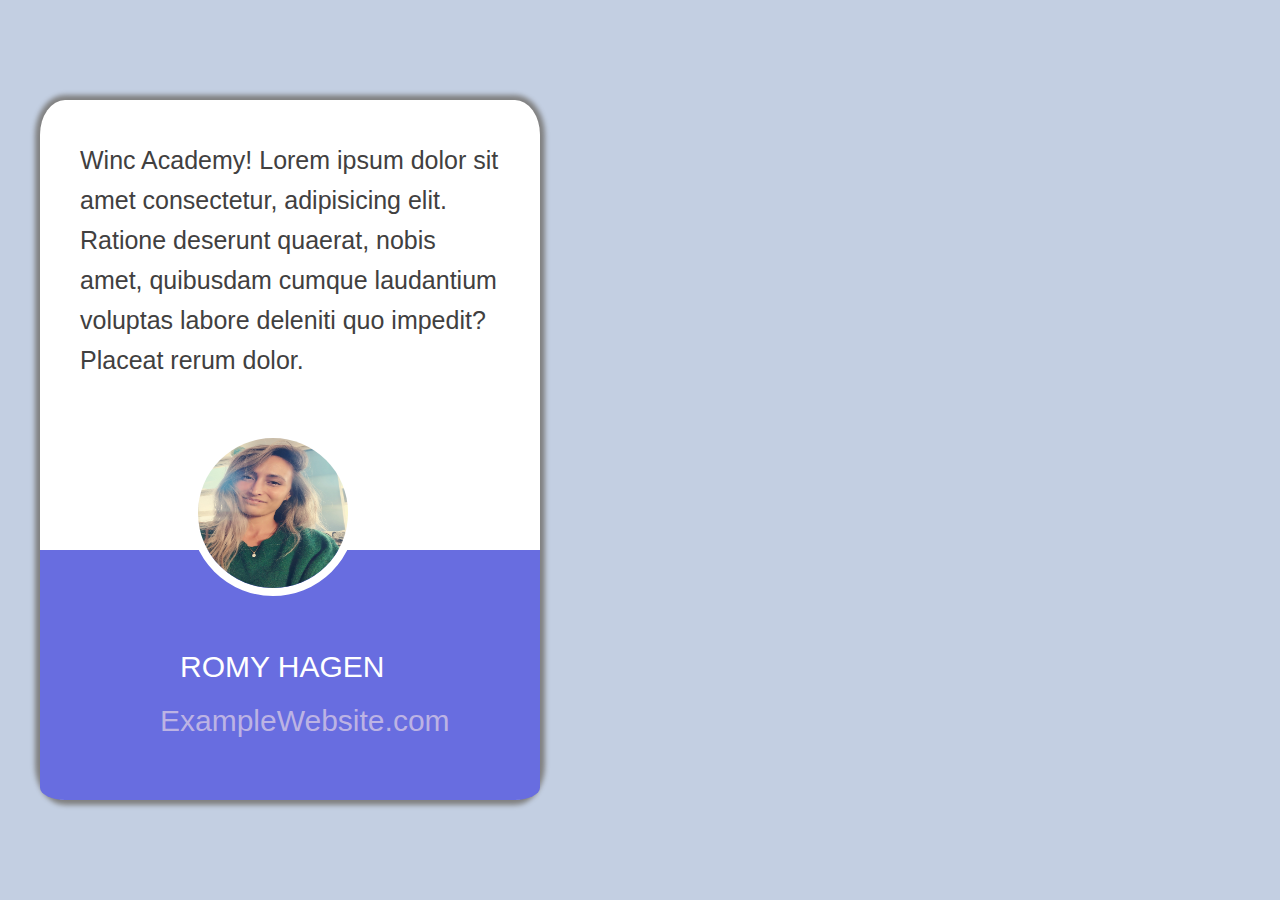
<file: Eindopdracht module 2/Eindopdracht 2/Card/Index.html>
<!DOCTYPE html>
<html>

<head>
    <title>Testimonial maken</title>
    <link rel="stylesheet" type="text/css" href="./style.css">
</head>

<body>

<main class="main">

    <div class="wrapper-card">

        <div class="card__text">
            Winc Academy! Lorem ipsum dolor sit amet consectetur, adipisicing elit. Ratione deserunt quaerat, nobis amet, quibusdam cumque laudantium voluptas labore deleniti quo impedit? Placeat rerum dolor. 
        </div>
        <img class="card__image" src="./images copy/Profielfoto.jpg" width="200px">
        <div class="card__footer">
 
            <h1 class="footer__title">ROMY HAGEN</h1>
            <p class="footer__p">ExampleWebsite.com</p>
        </div>
        </div>

</main>

</body>
</html>
</file>
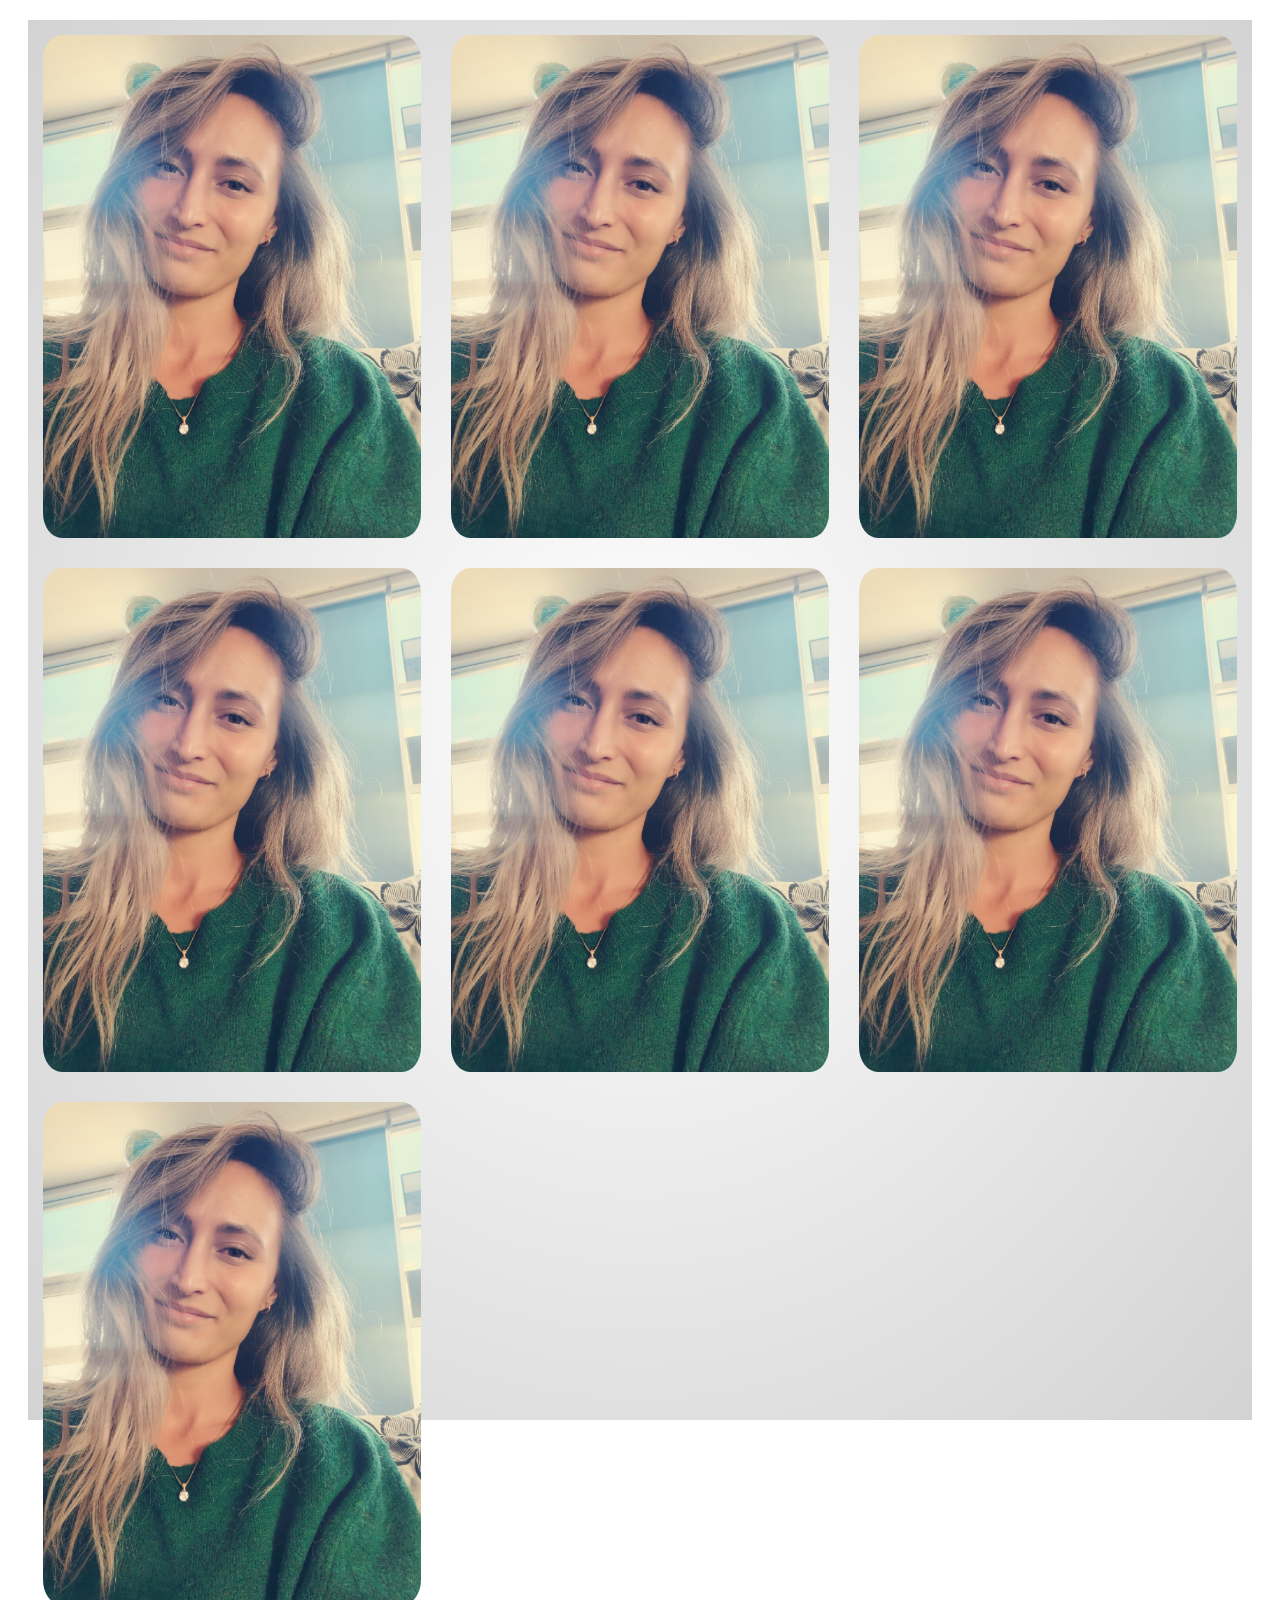
<file: Eindopdracht module 2/Eindopdracht 2/Grid portfolio/index.html>
<!DOCTYPE html>
<html>

<head>
    <title>Portfolio Grid</title>
    <link rel="stylesheet" type="text/css" href="./styles.css">
</head>

<body>

<aside>

    <div class="card">
        <img src="./Image/Profielfoto.jpg" class="card__image">
          <div class="card__overlay">
          <div class="overlay__text">
            <a href="#" class="button">Read more</a>
          </div>
        </div>
      </div>
    
      <div class="card">
        <img src="./Image/Profielfoto.jpg" class="card__image">
        <div class="card__overlay">
          <div class="overlay__text">
            <a href="#" class="button">Read more</a>
          </div>
        </div>
      </div>

      <div class="card">
        <img src="./Image/Profielfoto.jpg" class="card__image">
        <div class="card__overlay">
          <div class="overlay__text">
            <a href="#" class="button">Read more</a>
          </div>
        </div>
      </div>

      <div class="card">
        <img src="./Image/Profielfoto.jpg" class="card__image">
        <div class="card__overlay">
          <div class="overlay__text">
            <a href="#" class="button">Read more</a>
          </div>
        </div>
      </div>

      <div class="card">
        <img src="./Image/Profielfoto.jpg" class="card__image">
        <div class="card__overlay">
          <div class="overlay__text">
            <a href="#" class="button">Read more</a>
          </div>
        </div>
      </div>

      <div class="card">
        <img src="./Image/Profielfoto.jpg" class="card__image">
        <div class="card__overlay">
          <div class="overlay__text">
            <a href="#" class="button">Read more</a>
          </div>
        </div>
      </div>

      <div class="card">
        <img src="./Image/Profielfoto.jpg" class="card__image">
        <div class="card__overlay">
          <div class="overlay__text">
            <a href="#" class="button">Read more</a>
          </div>
        </div>
      </div>

</aside>

</body>
</html>
</file>
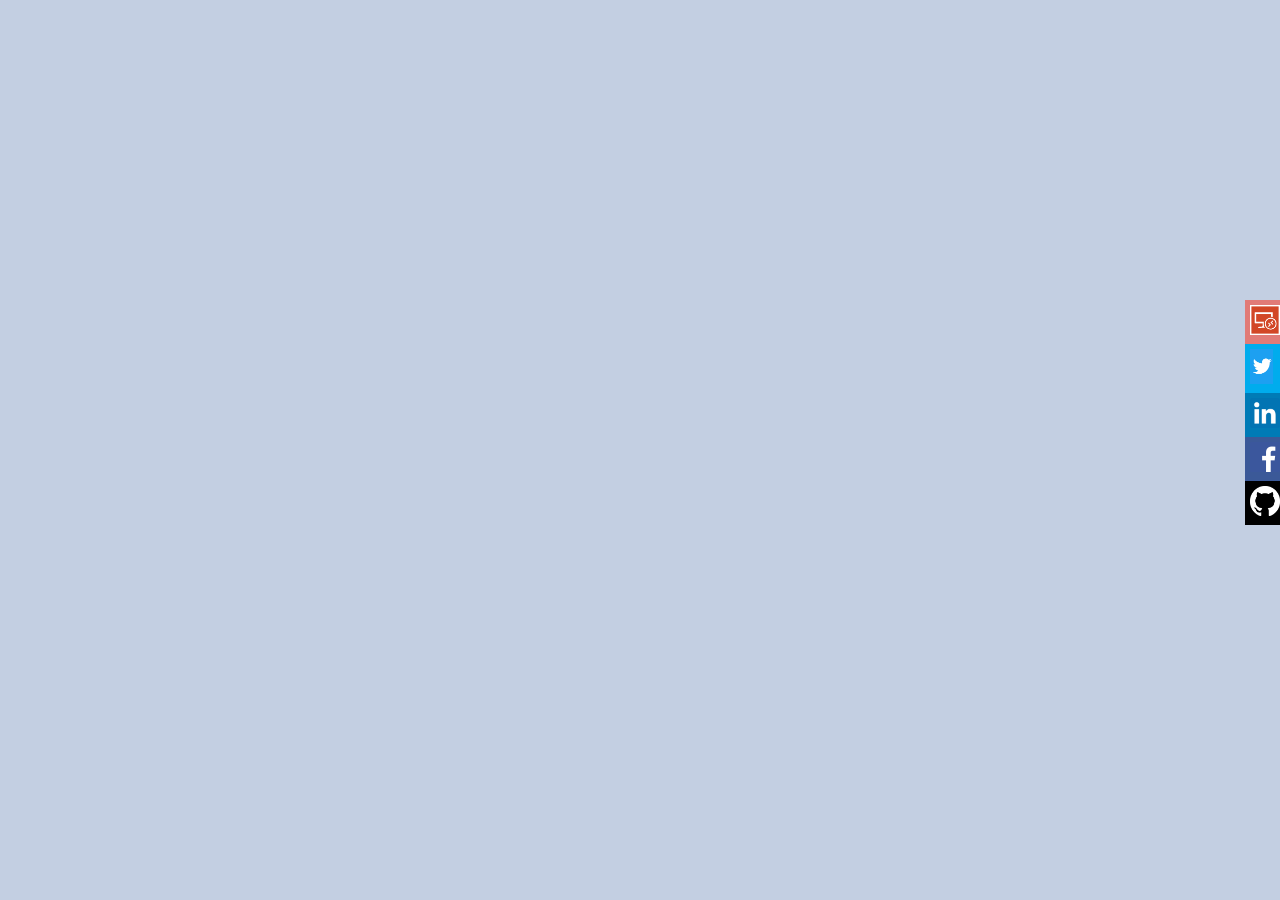
<file: Eindopdracht module 2/Eindopdracht 2/Socialmedia buttons/index.html>
<!DOCTYPE html>
<html>

<head>
    <title>Portfolio Grid</title>
    <link rel="stylesheet" type="text/css" href="./style.css">
</head>

<body>

<footer>

  <div class="socialmedia-buttons">

    <div class="blog">
        <img class="blog__img" src="./images/blog.png">
        <a class="blog__link" href="#">Check out my blog</a>
    </div>
    
    <div class="twitter">
      <img class="twitter__img" src="./images/twitter.2c71c1ea-c28f-4dd1-b72d-c43cdd3476f4">
      <a class="twitter__link" href="#">Follow me on Twitter</a>
    </div>

    <div class="linkedin">
      <img class="linkedin__img" src="./images/LinkedIn_logo_initials.png">
      <a class="linkedin__link" href="#">Connect on Linkedin</a>
      </div>

    <div class="facebook">
      <img class="facebook__img" src="./images/facebook-logo.png">
      <a class="facebook__link" href="#">Like my Facebook page</a>
      </div>

    <div class="github">
      <img class="github__img" src="./images/github.png">
      <a class="github__link" href="#">See projects on Github</a>
      </div>

</div>

</footer>

</body>
</html>
</file>
<file: Eindopdracht module 2/Eindopdracht 2/Card/style.css>
* {
  margin: 0px;
  padding: 0px;
  clear: both;
}

body {
  background-color: #c3cfe2;
}

.main {
  display: -webkit-box;
  display: -ms-flexbox;
  display: flex;
  -webkit-box-pack: start;
      -ms-flex-pack: start;
          justify-content: flex-start;
}

.wrapper-card {
  background-color: white;
  width: 500px;
  height: 700px;
  border-radius: 5%;
  -webkit-box-shadow: 0px 0px 5px 5px grey;
          box-shadow: 0px 0px 5px 5px grey;
  margin-top: 100px;
  margin-left: 40px;
}

.card__text {
  color: #414040;
  font: 25px Arial, Helvetica, sans-serif;
  line-height: 40px;
  padding: 40px;
}

.card__image {
  height: 150px;
  width: 150px;
  border-radius: 50%;
  margin: 10px 0px -50px 150px;
  border: 8px solid white;
}

.card__footer {
  background-color: #686de0;
  height: 250px;
  margin-top: 0px;
  margin-bottom: 0px;
  border-bottom-left-radius: 5%;
  border-bottom-right-radius: 5%;
}

.footer__title {
  color: white;
  font: 30px Arial, Helvetica, sans-serif;
  padding-left: 140px;
  padding-top: 100px;
}

.footer__p {
  color: #bcb3e4;
  font: 30px Arial, Helvetica, sans-serif;
  padding-left: 120px;
  padding-top: 20px;
}
/*# sourceMappingURL=style.css.map */
</file>
<file: Eindopdracht module 2/Eindopdracht 2/Grid portfolio/styles.css>
* {
  -webkit-box-sizing: border-box;
          box-sizing: border-box;
}

aside {
  height: 1000px;
  padding: 0;
  margin: 20px;
  -webkit-perspective: 500px;
          perspective: 500px;
  background: radial-gradient(white, lightgray);
  display: -ms-grid;
  display: grid;
  -ms-grid-columns: 1fr;
      grid-template-columns: 1fr;
  -ms-grid-rows: 1fr 1fr 1fr 1fr 1fr 1fr 1fr;
      grid-template-rows: 1fr 1fr 1fr 1fr 1fr 1fr 1fr;
}

.card {
  position: relative;
  -webkit-transition: all .5s ease-in;
  transition: all .5s ease-in;
  padding: 15px;
}

.card__image {
  display: block;
  width: 100%;
  height: 100%;
  border-radius: 5%;
}

.card__overlay {
  position: absolute;
  top: 0;
  bottom: 0;
  left: 0;
  right: 0;
  height: 100%;
  width: 100%;
  opacity: 0;
  visibility: none;
  -webkit-transition: .5s ease;
  transition: .5s ease;
  background-color: #393839;
  border-radius: 5%;
}

.card:hover .card__overlay {
  opacity: 1;
}

.overlay__text {
  color: white;
  font-size: 20px;
  position: absolute;
  top: 50%;
  left: 50%;
  -webkit-transform: translate(-50%, -50%);
  transform: translate(-50%, -50%);
  text-align: center;
}

.button {
  background-color: white;
  padding: 10px 20px 10px 20px;
  margin-top: 2rem;
  display: inline-block;
  color: black;
  border: 1px solid black;
  border-radius: 5%;
  text-decoration: none;
}

@media (min-width: 768px) {
  aside {
    display: -ms-grid;
    display: grid;
    -ms-grid-columns: 1fr 1fr;
        grid-template-columns: 1fr 1fr;
    -ms-grid-rows: 1fr 1fr 1fr 1fr;
        grid-template-rows: 1fr 1fr 1fr 1fr;
  }
}

@media (min-width: 1024px) {
  aside {
    height: 1400px;
    display: -ms-grid;
    display: grid;
    -ms-grid-columns: 1fr 1fr 1fr;
        grid-template-columns: 1fr 1fr 1fr;
    -ms-grid-rows: 1fr 1fr 1fr;
        grid-template-rows: 1fr 1fr 1fr;
  }
}
/*# sourceMappingURL=styles.css.map */
</file>
<file: Eindopdracht module 2/Eindopdracht 2/Socialmedia buttons/style.css>
* {
  margin: 0px;
  padding: 0px;
  clear: both;
}

body {
  background-color: #c3cfe2;
  display: -webkit-box;
  display: -ms-flexbox;
  display: flex;
  -webkit-box-orient: vertical;
  -webkit-box-direction: normal;
      -ms-flex-direction: column;
          flex-direction: column;
  -ms-flex-wrap: wrap;
      flex-wrap: wrap;
  -ms-flex-line-pack: end;
      align-content: flex-end;
  margin-left: 500px;
  margin-top: 300px;
}

.socialmedia-buttons {
  width: 35px;
}

.blog {
  background-color: #e17b77;
}

.facebook {
  background-color: #3b5998;
}

.twitter {
  background-color: #00aced;
}

.github {
  background-color: black;
}

.linkedin {
  background-color: #007bb6;
}

.blog {
  -webkit-transition-duration: 1000ms;
          transition-duration: 1000ms;
  -webkit-transition-timing-function: ease-in-out;
          transition-timing-function: ease-in-out;
  -webkit-transform: scale(1);
          transform: scale(1);
  width: 600px;
  padding: 5px;
}

.blog:hover {
  -webkit-transform: translate(-180px);
          transform: translate(-180px);
  -webkit-transition-duration: 1000ms;
          transition-duration: 1000ms;
  -webkit-transition-timing-function: ease-in-out;
          transition-timing-function: ease-in-out;
}

.blog__img {
  height: 30px;
  margin-right: 20px;
}

.blog__link {
  color: white;
}

.twitter {
  -webkit-transition-duration: 1000ms;
          transition-duration: 1000ms;
  -webkit-transition-timing-function: ease-in-out;
          transition-timing-function: ease-in-out;
  -webkit-transform: scale(1);
          transform: scale(1);
  width: 600px;
  padding: 5px;
}

.twitter:hover {
  -webkit-transform: translate(-160px);
          transform: translate(-160px);
  -webkit-transition-duration: 1000ms;
          transition-duration: 1000ms;
  -webkit-transition-timing-function: ease-in-out;
          transition-timing-function: ease-in-out;
  width: 300px;
}

.twitter__img {
  height: 35px;
  margin-right: 20px;
}

.twitter__link {
  color: white;
}

.linkedin {
  -webkit-transition-duration: 1000ms;
          transition-duration: 1000ms;
  -webkit-transition-timing-function: ease-in-out;
          transition-timing-function: ease-in-out;
  -webkit-transform: scale(1);
          transform: scale(1);
  width: 600px;
  padding: 5px;
}

.linkedin:hover {
  -webkit-transform: translate(-180px);
          transform: translate(-180px);
  -webkit-transition-duration: 1000ms;
          transition-duration: 1000ms;
  -webkit-transition-timing-function: ease-in-out;
          transition-timing-function: ease-in-out;
  width: 300px;
}

.linkedin__img {
  height: 30px;
  margin-right: 20px;
}

.linkedin__link {
  color: white;
}

.facebook {
  -webkit-transition-duration: 1000ms;
          transition-duration: 1000ms;
  -webkit-transition-timing-function: ease-in-out;
          transition-timing-function: ease-in-out;
  -webkit-transform: scale(1);
          transform: scale(1);
  width: 600px;
  padding: 5px;
}

.facebook:hover {
  -webkit-transform: translate(-180px);
          transform: translate(-180px);
  -webkit-transition-duration: 1000ms;
          transition-duration: 1000ms;
  -webkit-transition-timing-function: ease-in-out;
          transition-timing-function: ease-in-out;
  width: 300px;
}

.facebook__img {
  height: 30px;
  margin-right: 20px;
}

.facebook__link {
  color: white;
}

.github {
  -webkit-transition-duration: 1000ms;
          transition-duration: 1000ms;
  -webkit-transition-timing-function: ease-in-out;
          transition-timing-function: ease-in-out;
  -webkit-transform: scale(1);
          transform: scale(1);
  width: 600px;
  padding: 5px;
}

.github:hover {
  -webkit-transform: translate(-180px);
          transform: translate(-180px);
  -webkit-transition-duration: 1000ms;
          transition-duration: 1000ms;
  -webkit-transition-timing-function: ease-in-out;
          transition-timing-function: ease-in-out;
  width: 300px;
}

.github__img {
  height: 30px;
  margin-right: 20px;
}

.github__link {
  color: white;
}
/*# sourceMappingURL=style.css.map */
</file>
